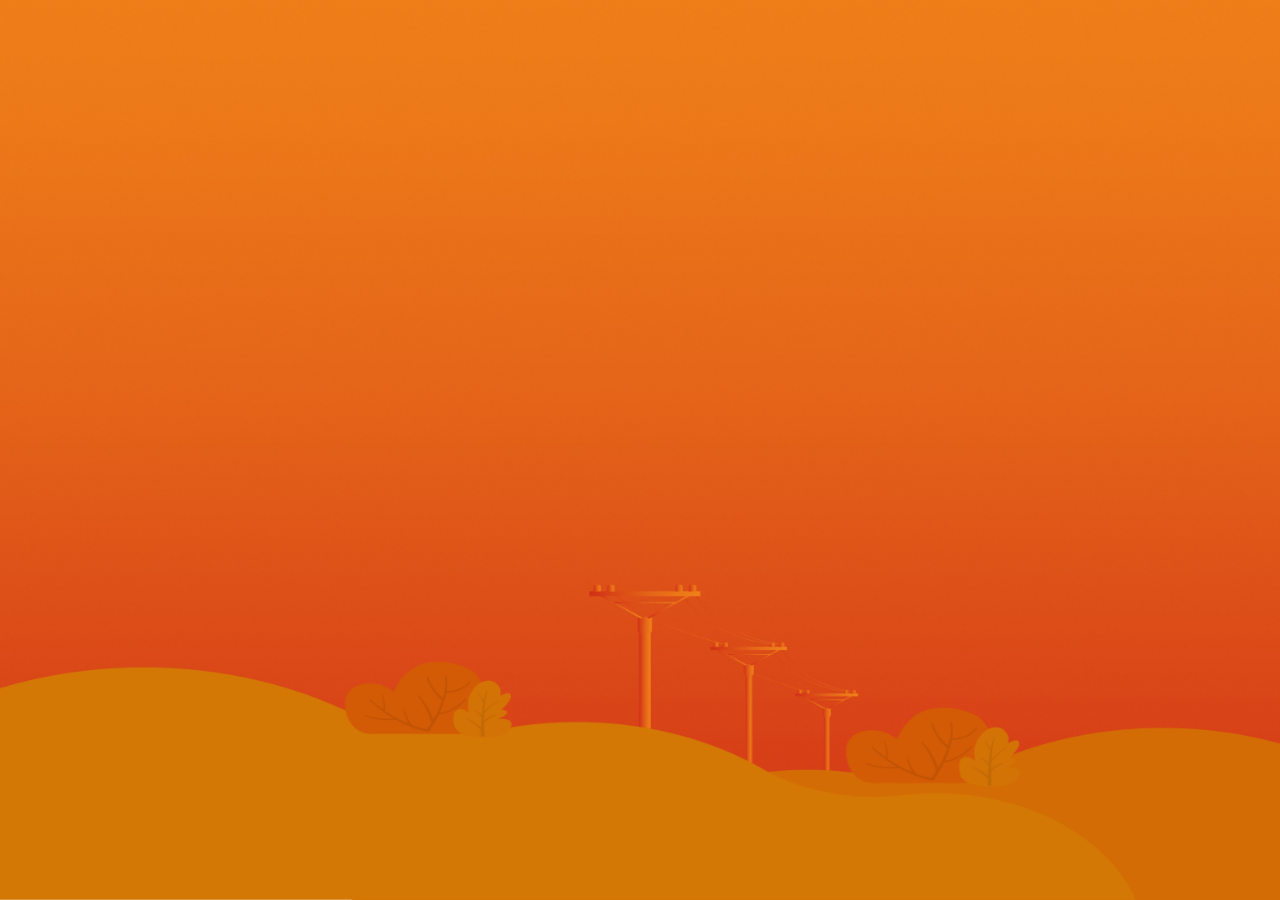
<file: index.html>
<!DOCTYPE html>
<html lang="es">
<head>
    <meta charset="UTF-8">
    <meta name="viewport" content="width=device-width, initial-scale=1.0">
    <title>Tu Primera Conexión</title>
    <style>
        * {
            margin: 0;
            padding: 0;
            box-sizing: border-box;
        }

        body, html {
            width: 100%;
            height: 100%;
            overflow: hidden;
            font-family: 'Arial', sans-serif;
        }

        .container {
            width: 100%;
            height: 100vh;
            background: linear-gradient(to bottom, #ff7b3d 0%, #ff7b3d 65%, #e8943f 65%, #e8943f 100%);
            background-image: url('assets/inicio/fondo.png');
            background-size: 100% 100%;
            background-position: center bottom;
            background-repeat: no-repeat;
            display: flex;
            flex-direction: column;
            justify-content: space-between;
            align-items: center;
            position: relative;
        }

        /* Header con logos */
        .header {
            width: 100%;
            display: flex;
            justify-content: center;
            align-items: center;
            gap: clamp(30px, 5vw, 100px);
            padding: clamp(60px, 8vh, 120px) clamp(20px, 3vw, 60px) clamp(20px, 2vh, 40px);
            animation: fadeInDown 1s ease-out;
        }

        .logo {
            height: clamp(60px, 8vh, 160px);
            width: auto;
            opacity: 0;
            animation: fadeIn 1.2s ease-out 0.3s forwards;
        }

        .logo:nth-child(2) {
            animation-delay: 0.5s;
        }

        /* Botón comenzar */
        .button-container {
            flex: 1;
            display: flex;
            justify-content: center;
            align-items: center;
            z-index: 10;
        }

        .btn-comenzar {
            cursor: pointer;
            width: clamp(250px, 25vw, 500px);
            height: auto;
            opacity: 0;
            animation: fadeInScale 1.5s ease-out 0.8s forwards, pulseGlow 2.5s ease-in-out 2s infinite;
            filter: drop-shadow(0 10px 30px rgba(0, 0, 0, 0.3));
            transition: transform 0.3s ease;
        }

        .btn-comenzar:hover {
            transform: scale(1.08);
        }

        .btn-comenzar:active {
            transform: scale(0.98);
        }

        /* Personajes */
        .characters {
            width: 100%;
            display: flex;
            justify-content: space-between;
            align-items: flex-end;
            padding: 0 clamp(20px, 5vw, 100px) clamp(30px, 4vh, 80px);
            position: relative;
        }

        .character {
            height: clamp(120px, 20vh, 400px);
            width: auto;
            opacity: 0;
        }

        .chica {
            animation: slideInLeft 1.5s ease-out 1s forwards;
        }

        .chico {
            animation: slideInRight 1.5s ease-out 1.2s forwards;
        }

        /* Animaciones */
        @keyframes fadeIn {
            from {
                opacity: 0;
            }
            to {
                opacity: 1;
            }
        }

        @keyframes fadeInDown {
            from {
                opacity: 0;
                transform: translateY(-30px);
            }
            to {
                opacity: 1;
                transform: translateY(0);
            }
        }

        @keyframes fadeInScale {
            from {
                opacity: 0;
                transform: scale(0.8);
            }
            to {
                opacity: 1;
                transform: scale(1);
            }
        }

        @keyframes pulseGlow {
            0%, 100% {
                transform: scale(1);
                filter: drop-shadow(0 10px 30px rgba(0, 0, 0, 0.3));
            }
            50% {
                transform: scale(1.05);
                filter: drop-shadow(0 15px 40px rgba(255, 255, 255, 0.6)) drop-shadow(0 0 30px rgba(255, 200, 100, 0.8));
            }
        }

        @keyframes slideInLeft {
            from {
                opacity: 0;
                transform: translateX(-100px);
            }
            to {
                opacity: 1;
                transform: translateX(0);
            }
        }

        @keyframes slideInRight {
            from {
                opacity: 0;
                transform: translateX(100px);
            }
            to {
                opacity: 1;
                transform: translateX(0);
            }
        }

        /* Responsive para pantallas pequeñas */
        @media (max-width: 768px) {
            .header {
                flex-direction: column;
                gap: 20px;
                padding: 20px;
            }

            .logo {
                height: clamp(50px, 10vw, 80px);
            }

            .btn-comenzar {
                width: clamp(250px, 70vw, 400px);
            }

            .character {
                height: clamp(100px, 25vw, 200px);
            }

            .characters {
                padding: 0 20px 20px;
            }
        }

        /* Optimización para pantallas LED gigantes (4K y superiores) */
        @media (min-width: 2560px) {
            .logo {
                height: clamp(140px, 10vh, 250px);
            }

            .btn-comenzar {
                width: clamp(450px, 22vw, 650px);
            }

            .character {
                height: clamp(350px, 22vh, 500px);
            }
        }

        /* Optimización para pantallas ultra anchas */
        @media (min-aspect-ratio: 21/9) {
            .container {
                background-size: 100% 100%;
            }
        }
    </style>
</head>
<body>
    <div class="container">
        <!-- Header con logos -->
        <div class="header">
            <img src="assets/inicio/logoinnova.svg" alt="San Juan Innova" class="logo">
            <img src="assets/inicio/logotuprimerconexion.svg" alt="Tu Primera Conexión" class="logo">
        </div>

        <!-- Botón comenzar -->
        <div class="button-container">
            <img src="assets/inicio/botoncomenzar.png" alt="Comenzar" class="btn-comenzar" onclick="comenzar()">
        </div>

        <!-- Personajes -->
        <div class="characters">
            <img src="assets/inicio/chica.svg" alt="Chica" class="character chica">
            <img src="assets/inicio/chico.svg" alt="Chico" class="character chico">
        </div>
    </div>

    <script>
        function comenzar() {
            window.location.href = 'game.html';
        }

        // Prevenir zoom en dispositivos táctiles
        document.addEventListener('gesturestart', function (e) {
            e.preventDefault();
        });

        // Optimización para pantallas táctiles
        document.querySelector('.btn-comenzar').addEventListener('touchstart', function() {
            this.style.transform = 'scale(0.98)';
        });

        document.querySelector('.btn-comenzar').addEventListener('touchend', function() {
            this.style.transform = 'scale(1)';
        });
    </script>
</body>
</html>
</file>
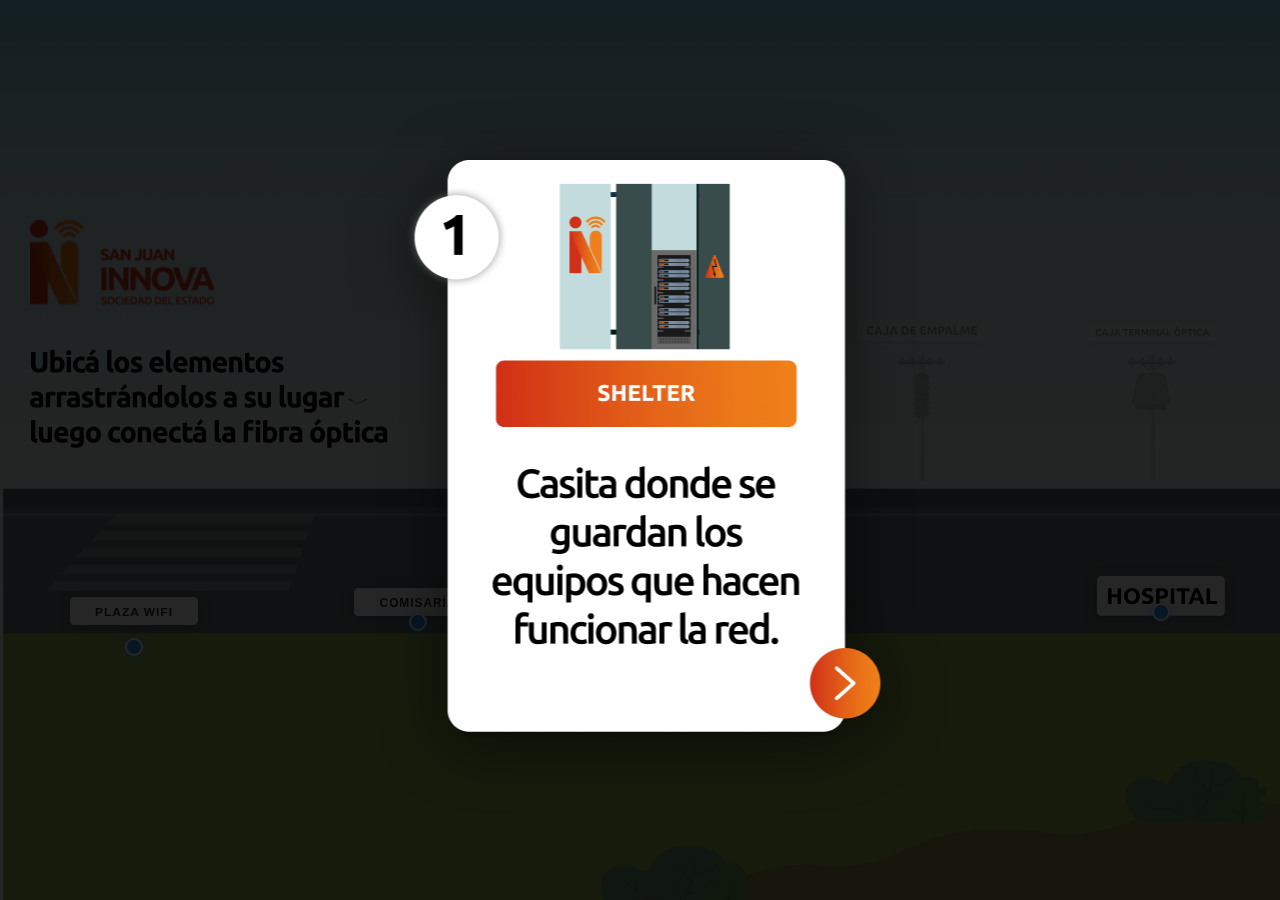
<file: game.html>
<!DOCTYPE html>
<html lang="es">
<head>
    <meta charset="UTF-8">
    <meta name="viewport" content="width=device-width, initial-scale=1.0">
    <title>Tu Primera Conexión - Juego</title>
    <link rel="stylesheet" href="game.css">
</head>
<body>
    <div class="game-container">
        <!-- Overlay oscuro para tutorial -->
        <div id="tutorial-overlay" class="tutorial-overlay"></div>
        
        <!-- Popups de tutorial -->
        <div id="popup-1" class="tutorial-popup active" onclick="nextPopup(1)">
            <img src="assets/popup1.png" alt="Tutorial 1" class="popup-image-full">
        </div>
        
        <div id="popup-2" class="tutorial-popup" onclick="nextPopup(2)">
            <img src="assets/popup2.png" alt="Tutorial 2" class="popup-image-full">
        </div>
        
        <div id="popup-3" class="tutorial-popup" onclick="nextPopup(3)">
            <img src="assets/popup3.png" alt="Tutorial 3" class="popup-image-full">
        </div>

        <!-- Pantalla de selección de objetivo -->
        <div id="selection-screen" class="selection-screen">
            <h1 class="selection-title">¿A quién querés darle internet?</h1>
            <div class="selection-grid">
                <div class="selection-card" onclick="selectTarget('hospital')">
                    <div class="selection-image-wrapper">
                        <img src="assets/hospital.svg" alt="Hospital" class="selection-image">
                    </div>
                    <div class="selection-button">HOSPITAL</div>
                </div>
                <div class="selection-card selection-card--policia" onclick="selectTarget('policia')">
                    <div class="selection-image-wrapper">
                        <img src="assets/policia.svg" alt="Policía" class="selection-image">
                    </div>
                    <div class="selection-button">POLICÍA</div>
                </div>
                <div class="selection-card" onclick="selectTarget('escuela')">
                    <div class="selection-image-wrapper">
                        <img src="assets/escuela.svg" alt="Escuela" class="selection-image">
                    </div>
                    <div class="selection-button">ESCUELA</div>
                </div>
                <div class="selection-card" onclick="selectTarget('wifi')">
                    <div class="selection-image-wrapper">
                        <img src="assets/wifi.svg" alt="Plaza WiFi" class="selection-image">
                    </div>
                    <div class="selection-button">PLAZA</div>
                </div>
            </div>
        </div>

        <!-- Pantalla de victoria -->
        <div id="victory-screen" class="victory-screen">
            <div class="confetti"></div>
            <h1 class="victory-title">¡FELICIDADES!</h1>
            <p class="victory-message" id="victory-message">Conectaste la escuela</p>
            <img id="victory-image" src="assets/escuela.svg" alt="" class="victory-building">
            <button class="restart-button" onclick="restartGame()">VOLVER A JUGAR</button>
        </div>
        <!-- SVG para cables -->
        <svg id="cables-svg" style="position: absolute; top: 0; left: 0; width: 100%; height: 100%; pointer-events: none; z-index: 45;">
            <defs>
                <filter id="cable-glow">
                    <feGaussianBlur stdDeviation="2" result="coloredBlur"/>
                    <feMerge>
                        <feMergeNode in="coloredBlur"/>
                        <feMergeNode in="SourceGraphic"/>
                    </feMerge>
                </filter>
            </defs>
        </svg>
        <!-- Header con logo e instrucciones -->
        <div class="header-game">
            <img src="assets/innovacolor.png" alt="San Juan Innova" class="logo-innova">
            <img src="assets/parrafo.svg" alt="Instrucciones" class="instructions-image">
        </div>

        <!-- Sol -->
        <div class="sun"></div>

        <!-- Nubes -->
        <div class="clouds">
            <img src="assets/nubes.png" alt="Nube" class="cloud cloud1">
            <img src="assets/nubes.png" alt="Nube" class="cloud cloud2">
            <img src="assets/nubes.png" alt="Nube" class="cloud cloud3">
            <img src="assets/nubes.png" alt="Nube" class="cloud cloud4">
            <img src="assets/nubes.png" alt="Nube" class="cloud cloud5">
            <img src="assets/nubes.png" alt="Nube" class="cloud cloud6">
        </div>

        <!-- Pájaros -->
        <div class="birds">
            <img src="assets/pajaro.svg" alt="Pájaro" class="bird bird1">
            <img src="assets/pajaro2.svg" alt="Pájaro" class="bird bird2">
            <img src="assets/pajaro3.svg" alt="Pájaro" class="bird bird3">
        </div>

        <!-- Área de juego -->
        <div class="game-area">
            <!-- Zona superior con postes -->
            <div class="upper-zone">
                <div class="pole-container shelter visible" data-type="shelter" data-connectable="true">
                    <img src="assets/text/text/sheltertext.svg" alt="Etiqueta Shelter" class="structure-label">
                    <img src="assets/shelter.svg" alt="Shelter" class="pole">
                    <div class="connection-point" data-point="shelter"></div>
                </div>
                <div class="pole-container empalme visible" data-type="empalme" data-connectable="true">
                    <img src="assets/text/text/empalmetext.svg" alt="Etiqueta Empalme" class="structure-label">
                    <img src="assets/empalme.svg" alt="Empalme" class="pole">
                    <div class="connection-point" data-point="empalme"></div>
                </div>
                <div class="pole-container optica visible" data-type="optica" data-connectable="true">
                    <img src="assets/text/text/opticatext.svg" alt="Etiqueta Óptica" class="structure-label">
                    <img src="assets/optica.svg" alt="Óptica" class="pole">
                    <div class="connection-point" data-point="optica"></div>
                </div>
            </div>

            <!-- Zona inferior con edificios -->
            <div class="buildings-zone">
                <div class="building-container" data-building="wifi" data-name="plaza">
                    <img src="assets/text/text/wifitext.svg" alt="Etiqueta WiFi" class="building-label">
                    <img src="assets/wifi.svg" alt="WiFi Público" class="building wifi">
                    <div class="connection-point" data-point="wifi"></div>
                </div>
                <div class="building-container" data-building="policia" data-name="policía">
                    <img src="assets/text/text/policiatext.svg" alt="Etiqueta Policía" class="building-label">
                    <img src="assets/policia.svg" alt="Policía" class="building policia">
                    <div class="connection-point" data-point="policia"></div>
                </div>
                <div class="building-container" data-building="escuela" data-name="escuela">
                    <img src="assets/text/text/escueatext.svg" alt="Etiqueta Escuela" class="building-label">
                    <img src="assets/escuela.svg" alt="Escuela" class="building escuela">
                    <div class="connection-point" data-point="escuela"></div>
                </div>
                <div class="building-container" data-building="hospital" data-name="hospital">
                    <img src="assets/text/text/hospitaltext.svg" alt="Etiqueta Hospital" class="building-label">
                    <img src="assets/hospital.svg" alt="Hospital" class="building hospital">
                    <div class="connection-point" data-point="hospital"></div>
                </div>
            </div>
        </div>

        <!-- Personajes -->
        <div class="characters-game">
            <img src="assets/inicio/chico.svg" alt="Chico" class="character-game char-left char-3">
            <img src="assets/inicio/chica.svg" alt="Chica" class="character-game char-right char-1">
            <img src="assets/chicaynena.svg" alt="Chica con nena" class="character-game char-special">
        </div>

        <!-- Panel de arrastre -->
        <div class="drag-panel">
            <div class="drag-item" draggable="true" data-type="shelter">
                <img src="assets/shelter.svg" alt="Shelter" style="max-width: 100%; max-height: 70%;">
            </div>
            <div class="drag-item" draggable="true" data-type="empalme">
                <img src="assets/empalme.svg" alt="Empalme" style="max-width: 100%; max-height: 70%;">
            </div>
            <div class="drag-item" draggable="true" data-type="optica">
                <img src="assets/optica.svg" alt="Óptica" style="max-width: 100%; max-height: 70%;">
            </div>
        </div>
    </div>

    <script>
        // Funcionalidad de drag and drop
        const dragItems = document.querySelectorAll('.drag-item');
        const poleContainers = document.querySelectorAll('.pole-container');
        let draggedType = null;
        let dragImage = null;
        let touchClone = null;
        let isDragging = false;

        // Drag para mouse/desktop
        dragItems.forEach(item => {
            item.addEventListener('dragstart', (e) => {
                draggedType = item.getAttribute('data-type');
                e.dataTransfer.effectAllowed = 'move';
                e.dataTransfer.setData('text/plain', draggedType);
                
                // Crear imagen personalizada para el cursor
                const img = item.querySelector('img');
                dragImage = img.cloneNode(true);
                dragImage.style.width = '80px';
                dragImage.style.height = '80px';
                dragImage.style.position = 'absolute';
                dragImage.style.top = '-1000px';
                document.body.appendChild(dragImage);
                e.dataTransfer.setDragImage(dragImage, 40, 40);
                
                item.style.opacity = '0.5';
            });

            item.addEventListener('dragend', (e) => {
                item.style.opacity = '1';
                draggedType = null;
                if (dragImage) {
                    document.body.removeChild(dragImage);
                    dragImage = null;
                }
            });

            // Touch events para móvil/táctil
            item.addEventListener('touchstart', (e) => {
                e.preventDefault();
                isDragging = true;
                draggedType = item.getAttribute('data-type');
                
                const touch = e.touches[0];
                const img = item.querySelector('img');
                
                // Crear clon visual que sigue el dedo
                touchClone = img.cloneNode(true);
                touchClone.style.position = 'fixed';
                touchClone.style.width = '100px';
                touchClone.style.height = '100px';
                touchClone.style.pointerEvents = 'none';
                touchClone.style.zIndex = '1000';
                touchClone.style.opacity = '0.8';
                touchClone.style.left = (touch.clientX - 50) + 'px';
                touchClone.style.top = (touch.clientY - 50) + 'px';
                document.body.appendChild(touchClone);
                
                item.style.opacity = '0.5';
            });

            item.addEventListener('touchmove', (e) => {
                if (!isDragging || !touchClone) return;
                e.preventDefault();
                
                const touch = e.touches[0];
                touchClone.style.left = (touch.clientX - 50) + 'px';
                touchClone.style.top = (touch.clientY - 50) + 'px';
            });

            item.addEventListener('touchend', (e) => {
                if (!isDragging) return;
                e.preventDefault();
                
                const touch = e.changedTouches[0];
                const dropTarget = document.elementFromPoint(touch.clientX, touch.clientY);
                
                // Buscar el pole-container más cercano
                let container = dropTarget;
                while (container && !container.classList.contains('pole-container')) {
                    container = container.parentElement;
                }
                
                // Verificar si se soltó en el lugar correcto
                if (container) {
                    const targetType = container.getAttribute('data-type');
                    if (draggedType === targetType) {
                        container.classList.remove('visible');
                        container.classList.add('completed');
                        // Animación de éxito
                        container.classList.add('success-feedback');
                        setTimeout(() => container.classList.remove('success-feedback'), 600);
                        // Actualizar estado del juego
                        gameState.structuresPlaced[targetType] = true;
                        updateNextInFlow();
                        checkVictory();
                    } else {
                        // Animación de error
                        container.classList.add('error-feedback');
                        setTimeout(() => container.classList.remove('error-feedback'), 400);
                    }
                }
                
                // Limpiar
                item.style.opacity = '1';
                if (touchClone) {
                    document.body.removeChild(touchClone);
                    touchClone = null;
                }
                isDragging = false;
                draggedType = null;
            });
        });

        // Configurar zonas de drop para mouse
        poleContainers.forEach(container => {
            container.addEventListener('dragover', (e) => {
                e.preventDefault();
                e.dataTransfer.dropEffect = 'move';
            });

            container.addEventListener('drop', (e) => {
                e.preventDefault();
                const droppedType = e.dataTransfer.getData('text/plain');
                const targetType = container.getAttribute('data-type');
                
                // Verificar si el tipo coincide
                if (droppedType === targetType) {
                    container.classList.remove('visible');
                    container.classList.add('completed');
                    // Animación de éxito
                    container.classList.add('success-feedback');
                    setTimeout(() => container.classList.remove('success-feedback'), 600);
                    // Actualizar estado del juego
                    gameState.structuresPlaced[targetType] = true;
                    updateNextInFlow();
                    checkVictory();
                } else {
                    // Animación de error
                    container.classList.add('error-feedback');
                    setTimeout(() => container.classList.remove('error-feedback'), 400);
                }
            });
        });

        // Prevenir zoom en táctil
        document.addEventListener('gesturestart', (e) => {
            e.preventDefault();
        });
        
        // Prevenir scroll mientras se arrastra
        document.addEventListener('touchmove', (e) => {
            if (isDragging) {
                e.preventDefault();
            }
        }, { passive: false });

        // ========== SISTEMA DE CONEXIÓN DE CABLES ==========
        const cablesSvg = document.getElementById('cables-svg');
        const connectionPoints = document.querySelectorAll('.connection-point');
        let selectedPoint = null;
        let cables = [];
        
        // Orden correcto de conexión
        const connectionOrder = ['shelter', 'empalme', 'optica'];
        const buildings = ['wifi', 'policia', 'escuela', 'hospital'];
        const VICTORY_DELAY_MS = 3000;
        
        // Función para obtener posición de un punto
        function getPointPosition(point) {
            const rect = point.getBoundingClientRect();
            return {
                x: rect.left + rect.width / 2,
                y: rect.top + rect.height / 2
            };
        }
        
        // Función para dibujar cable con curva orgánica
        function drawCable(from, to, color = '#1976D2') {
            const fromPos = getPointPosition(from);
            const toPos = getPointPosition(to);
            
            // Calcular puntos de control para curva Bézier orgánica
            const dx = toPos.x - fromPos.x;
            const dy = toPos.y - fromPos.y;
            const dist = Math.sqrt(dx * dx + dy * dy);
            
            // Crear curva más natural
            const curve = dist * 0.4;
            const cx1 = fromPos.x + dx * 0.3;
            const cy1 = fromPos.y + curve;
            const cx2 = toPos.x - dx * 0.3;
            const cy2 = toPos.y - curve * 0.5;
            
            const path = document.createElementNS('http://www.w3.org/2000/svg', 'path');
            const d = `M ${fromPos.x} ${fromPos.y} C ${cx1} ${cy1}, ${cx2} ${cy2}, ${toPos.x} ${toPos.y}`;
            
            path.setAttribute('d', d);
            path.setAttribute('stroke', color);
            path.setAttribute('stroke-width', '2.5');
            path.setAttribute('fill', 'none');
            path.setAttribute('stroke-linecap', 'round');
            path.setAttribute('filter', 'url(#cable-glow)');
            path.setAttribute('class', 'cable-path');
            path.style.opacity = '0';
            path.style.transition = 'opacity 0.5s ease';
            
            cablesSvg.appendChild(path);
            
            // Animar aparición
            setTimeout(() => path.style.opacity = '1', 10);
            
            return {
                element: path,
                from: from.getAttribute('data-point'),
                to: to.getAttribute('data-point')
            };
        }
        
        // Verificar si se puede conectar
        function canConnect(fromPoint, toPoint) {
            const fromType = fromPoint.getAttribute('data-point');
            const toType = toPoint.getAttribute('data-point');
            
            // Verificar conexiones entre estructuras
            const fromIndex = connectionOrder.indexOf(fromType);
            const toIndex = connectionOrder.indexOf(toType);
            
            if (fromIndex !== -1 && toIndex !== -1) {
                // Debe ser secuencial: shelter→empalme→optica
                return toIndex === fromIndex + 1;
            }
            
            // Desde óptica a edificios
            if (fromType === 'optica' && buildings.includes(toType)) {
                return true;
            }
            
            return false;
        }
        
        // Manejar click/touch en puntos de conexión
        connectionPoints.forEach(point => {
            const handleSelect = (e) => {
                e.preventDefault();
                e.stopPropagation();
                
                // Si no hay punto seleccionado
                if (!selectedPoint) {
                    selectedPoint = point;
                    point.classList.add('active');
                    return;
                }
                
                // Si es el mismo punto, deseleccionar
                if (selectedPoint === point) {
                    selectedPoint.classList.remove('active');
                    selectedPoint = null;
                    return;
                }
                
                // Marcar el segundo punto como activo también
                point.classList.add('active');
                
                // Intentar conectar
                const firstPointType = selectedPoint.getAttribute('data-point');
                const secondPointType = point.getAttribute('data-point');
                const connectionIsFinal = 
                    (firstPointType === 'optica' && secondPointType === selectedTarget) ||
                    (secondPointType === 'optica' && firstPointType === selectedTarget);

                if (canConnect(selectedPoint, point)) {
                    // Animación de éxito en ambos puntos
                    selectedPoint.classList.add('connection-success');
                    point.classList.add('connection-success');
                    
                    setTimeout(() => {
                        const cable = drawCable(selectedPoint, point);
                        cables.push(cable);
                        
                        // Guardar conexión en el estado del juego
                        gameState.connections.push({
                            from: cable.from,
                            to: cable.to
                        });
                        
                        selectedPoint.classList.remove('active', 'connection-success');
                        selectedPoint.classList.add('connected');
                        point.classList.remove('active', 'connection-success');
                        point.classList.add('connected');
                        selectedPoint = null;
                        
                        // Si es la conexión final, disparar animación de éxito
                        if (connectionIsFinal) {
                            triggerFinalSuccessAnimation();
                        }
                        
                        // Actualizar siguiente en flujo
                        updateNextInFlow();
                        
                        // Verificar victoria después de cada conexión
                        checkVictory();
                    }, 500);
                } else {
                    // Conexión inválida - quitar active del punto incorrecto
                    point.classList.remove('active');
                    // Mantener el primer punto seleccionado
                    selectedPoint.classList.remove('active');
                    selectedPoint = point;
                    point.classList.add('active');
                }
            };
            
            point.addEventListener('click', handleSelect);
            point.addEventListener('touchend', handleSelect);
        });
        
        // Actualizar posiciones de cables y líneas guía al redimensionar
        let resizeTimeout;
        window.addEventListener('resize', () => {
            clearTimeout(resizeTimeout);
            resizeTimeout = setTimeout(() => {
                // Actualizar cables
                cables.forEach(cable => {
                    const fromPoint = document.querySelector(`[data-point="${cable.from}"]`);
                    const toPoint = document.querySelector(`[data-point="${cable.to}"]`);
                    if (fromPoint && toPoint) {
                        const fromPos = getPointPosition(fromPoint);
                        const toPos = getPointPosition(toPoint);
                        
                        const dx = toPos.x - fromPos.x;
                        const dy = toPos.y - fromPos.y;
                        const dist = Math.sqrt(dx * dx + dy * dy);
                        const curve = dist * 0.4;
                        const cx1 = fromPos.x + dx * 0.3;
                        const cy1 = fromPos.y + curve;
                        const cx2 = toPos.x - dx * 0.3;
                        const cy2 = toPos.y - curve * 0.5;
                        
                        const d = `M ${fromPos.x} ${fromPos.y} C ${cx1} ${cy1}, ${cx2} ${cy2}, ${toPos.x} ${toPos.y}`;
                        cable.element.setAttribute('d', d);
                    }
                });

                // Actualizar líneas guía
                const guideLine = document.querySelector('.connection-guide-line');
                if (guideLine) {
                    updateConnectionGuidance();
                }
            }, 100);
        });

        // ========== SISTEMA DE TUTORIAL ==========
        let currentPopup = 1;
        
        function nextPopup(current) {
            const currentElement = document.getElementById(`popup-${current}`);
            currentElement.classList.remove('active');
            
            if (current < 3) {
                // Mostrar siguiente popup
                currentPopup = current + 1;
                const nextElement = document.getElementById(`popup-${currentPopup}`);
                nextElement.classList.add('active');
            } else {
                // Cerrar tutorial y mostrar pantalla de selecci\u00f3n
                const overlay = document.getElementById('tutorial-overlay');
                overlay.classList.add('hidden');
                setTimeout(() => {
                    overlay.style.display = 'none';
                    document.getElementById('selection-screen').classList.add('active');
                }, 500);
            }
        }

        // ========== SISTEMA DE SELECCI\u00d3N Y VICTORIA ==========
        let selectedTarget = null;
        let gameState = {
            structuresPlaced: {
                shelter: false,
                empalme: false,
                optica: false
            },
            connections: []
        };

        const targetMessages = {
            hospital: { name: 'hospital', message: 'Conectaste el hospital' },
            policia: { name: 'polic\u00eda', message: 'Conectaste la polic\u00eda' },
            escuela: { name: 'escuela', message: 'Conectaste la escuela' },
            wifi: { name: 'plaza', message: 'Conectaste la plaza' }
        };

        function selectTarget(target) {
            selectedTarget = target;
            
            // Animar la tarjeta seleccionada
            const cards = document.querySelectorAll('.selection-card');
            const clickedCard = event.target.closest('.selection-card');
            
            if (clickedCard) {
                clickedCard.classList.add('selected');
            }
            
            // Animar salida de la pantalla de selección
            const selectionScreen = document.getElementById('selection-screen');
            selectionScreen.classList.add('closing');
            
            setTimeout(() => {
                selectionScreen.classList.remove('active', 'closing');
                selectionScreen.style.display = 'none';
                
                // Resaltar el edificio seleccionado
                const targetContainer = document.querySelector(`[data-building="${target}"]`);
                if (targetContainer) {
                    targetContainer.classList.add('target-selected');
                }
                
                // Iniciar el flujo visual guiado
                updateNextInFlow();
            }, 600);
        }

        function updateNextInFlow() {
            // Limpiar resaltados anteriores
            document.querySelectorAll('.pole-container').forEach(p => {
                p.classList.remove('next-in-flow', 'waiting-for-drop');
            });
            document.querySelectorAll('.drag-item').forEach(d => {
                d.classList.remove('next-to-place');
            });
            document.querySelectorAll('.connection-point').forEach(cp => {
                cp.classList.remove('next-connection');
            });
            
            // Determinar qué estructura debe resaltarse
            if (!gameState.structuresPlaced.shelter) {
                // Resaltar shelter container y drag item
                const shelterContainer = document.querySelector('[data-type="shelter"]');
                const shelterDragItem = document.querySelector('.drag-item[data-type="shelter"]');
                if (shelterContainer) {
                    shelterContainer.classList.add('next-in-flow', 'waiting-for-drop');
                }
                if (shelterDragItem) {
                    shelterDragItem.classList.add('next-to-place');
                }
            } else if (!gameState.structuresPlaced.empalme) {
                // Resaltar empalme
                const empalmeContainer = document.querySelector('[data-type="empalme"]');
                const empalmeDragItem = document.querySelector('.drag-item[data-type="empalme"]');
                if (empalmeContainer) {
                    empalmeContainer.classList.add('next-in-flow', 'waiting-for-drop');
                }
                if (empalmeDragItem) {
                    empalmeDragItem.classList.add('next-to-place');
                }
            } else if (!gameState.structuresPlaced.optica) {
                // Resaltar óptica
                const opticaContainer = document.querySelector('[data-type="optica"]');
                const opticaDragItem = document.querySelector('.drag-item[data-type="optica"]');
                if (opticaContainer) {
                    opticaContainer.classList.add('next-in-flow', 'waiting-for-drop');
                }
                if (opticaDragItem) {
                    opticaDragItem.classList.add('next-to-place');
                }
            } else {
                // Todas las estructuras están colocadas, resaltar conexiones
                updateConnectionGuidance();
            }
        }

        function updateConnectionGuidance() {
            // Limpiar resaltados de conexión
            document.querySelectorAll('.connection-point').forEach(cp => {
                cp.classList.remove('next-connection');
            });

            // Limpiar líneas guía anteriores
            document.querySelectorAll('.connection-guide-line').forEach(line => {
                line.remove();
            });

            const hasConnection = (from, to) => {
                return gameState.connections.some(c => 
                    (c.from === from && c.to === to) || (c.from === to && c.to === from)
                );
            };

            // Verificar qué conexión falta y dibujar línea guía
            let fromPoint = null;
            let toPoint = null;

            if (!hasConnection('shelter', 'empalme')) {
                // Resaltar puntos shelter y empalme
                fromPoint = document.querySelector('[data-point="shelter"]');
                toPoint = document.querySelector('[data-point="empalme"]');
            } else if (!hasConnection('empalme', 'optica')) {
                // Resaltar puntos empalme y óptica
                fromPoint = document.querySelector('[data-point="empalme"]');
                toPoint = document.querySelector('[data-point="optica"]');
            } else if (!hasConnection('optica', selectedTarget)) {
                // Resaltar puntos óptica y edificio objetivo
                fromPoint = document.querySelector('[data-point="optica"]');
                toPoint = document.querySelector(`[data-point="${selectedTarget}"]`);
            }

            if (fromPoint && toPoint) {
                fromPoint.classList.add('next-connection');
                toPoint.classList.add('next-connection');
                
                // Dibujar línea guía animada
                drawGuideLine(fromPoint, toPoint);
            }
        }

        function drawGuideLine(from, to) {
            const fromPos = getPointPosition(from);
            const toPos = getPointPosition(to);
            
            const line = document.createElementNS('http://www.w3.org/2000/svg', 'line');
            line.setAttribute('x1', fromPos.x);
            line.setAttribute('y1', fromPos.y);
            line.setAttribute('x2', toPos.x);
            line.setAttribute('y2', toPos.y);
            line.setAttribute('class', 'connection-guide-line');
            
            cablesSvg.appendChild(line);
        }

        function checkVictory() {
            // Verificar que las 3 estructuras estén colocadas
            const allStructuresPlaced = gameState.structuresPlaced.shelter && 
                                       gameState.structuresPlaced.empalme && 
                                       gameState.structuresPlaced.optica;
            
            if (!allStructuresPlaced) return false;

            // Verificar conexiones necesarias
            const hasConnection = (from, to) => {
                return gameState.connections.some(c => 
                    (c.from === from && c.to === to) || (c.from === to && c.to === from)
                );
            };

            const shelterToEmpalme = hasConnection('shelter', 'empalme');
            const empalmeToOptica = hasConnection('empalme', 'optica');
            const opticaToTarget = hasConnection('optica', selectedTarget);

            if (shelterToEmpalme && empalmeToOptica && opticaToTarget) {
                showVictory();
                return true;
            }

            return false;
        }

        function showVictory() {
            setTimeout(() => {
                const victoryScreen = document.getElementById('victory-screen');
                const victoryMessage = document.getElementById('victory-message');
                const victoryImage = document.getElementById('victory-image');
                
                const targetInfo = targetMessages[selectedTarget];
                victoryMessage.textContent = targetInfo.message;
                victoryImage.src = `assets/${selectedTarget}.svg`;
                victoryImage.className = 'victory-building';
                victoryImage.classList.add(`victory-building--${selectedTarget}`);
                
                // Crear confetti dinámico
                createConfetti();
                
                victoryScreen.classList.add('active');
                
                // Reiniciar automáticamente después de 15 segundos
                setTimeout(() => {
                    restartGame();
                }, 15000);
            }, VICTORY_DELAY_MS);
        }

        function restartGame() {
            // Volver a la pantalla inicial
            window.location.href = 'index.html';
        }

        function triggerFinalSuccessAnimation() {
            // Animar el edificio objetivo con efecto de éxito
            const targetBuilding = document.querySelector(`[data-building="${selectedTarget}"]`);
            if (targetBuilding) {
                targetBuilding.classList.add('final-success-glow');
            }
            
            // Animar todos los cables con efecto de energía
            const allCablePaths = cablesSvg.querySelectorAll('.cable-path');
            allCablePaths.forEach(cable => {
                cable.classList.add('final-energy-flow');
            });
            
            // Efecto de pulso en todos los puntos de conexión conectados
            const connectedPoints = document.querySelectorAll('.connection-point.connected');
            connectedPoints.forEach(point => {
                point.classList.add('final-pulse');
            });
        }

        function createConfetti() {
            const confettiContainer = document.querySelector('.confetti');
            const colors = ['#FF6B35', '#FF8C42', '#FFA500', '#FFD700', '#FF4500'];
            
            for (let i = 0; i < 50; i++) {
                const confetti = document.createElement('div');
                confetti.style.position = 'absolute';
                confetti.style.width = Math.random() * 10 + 5 + 'px';
                confetti.style.height = Math.random() * 20 + 10 + 'px';
                confetti.style.background = colors[Math.floor(Math.random() * colors.length)];
                confetti.style.left = Math.random() * 100 + '%';
                confetti.style.top = '-20px';
                confetti.style.animation = `confetti-fall ${Math.random() * 3 + 2}s linear infinite`;
                confetti.style.animationDelay = Math.random() * 2 + 's';
                confetti.style.opacity = Math.random() * 0.7 + 0.3;
                confettiContainer.appendChild(confetti);
            }
        }
    </script>
<!-- Code injected by live-server -->
<script>
	// <![CDATA[  <-- For SVG support
	if ('WebSocket' in window) {
		(function () {
			function refreshCSS() {
				var sheets = [].slice.call(document.getElementsByTagName("link"));
				var head = document.getElementsByTagName("head")[0];
				for (var i = 0; i < sheets.length; ++i) {
					var elem = sheets[i];
					var parent = elem.parentElement || head;
					parent.removeChild(elem);
					var rel = elem.rel;
					if (elem.href && typeof rel != "string" || rel.length == 0 || rel.toLowerCase() == "stylesheet") {
						var url = elem.href.replace(/(&|\?)_cacheOverride=\d+/, '');
						elem.href = url + (url.indexOf('?') >= 0 ? '&' : '?') + '_cacheOverride=' + (new Date().valueOf());
					}
					parent.appendChild(elem);
				}
			}
			var protocol = window.location.protocol === 'http:' ? 'ws://' : 'wss://';
			var address = protocol + window.location.host + window.location.pathname + '/ws';
			var socket = new WebSocket(address);
			socket.onmessage = function (msg) {
				if (msg.data == 'reload') window.location.reload();
				else if (msg.data == 'refreshcss') refreshCSS();
			};
			if (sessionStorage && !sessionStorage.getItem('IsThisFirstTime_Log_From_LiveServer')) {
				console.log('Live reload enabled.');
				sessionStorage.setItem('IsThisFirstTime_Log_From_LiveServer', true);
			}
		})();
	}
	else {
		console.error('Upgrade your browser. This Browser is NOT supported WebSocket for Live-Reloading.');
	}
	// ]]>
</script>
</body>
</html>
</file>
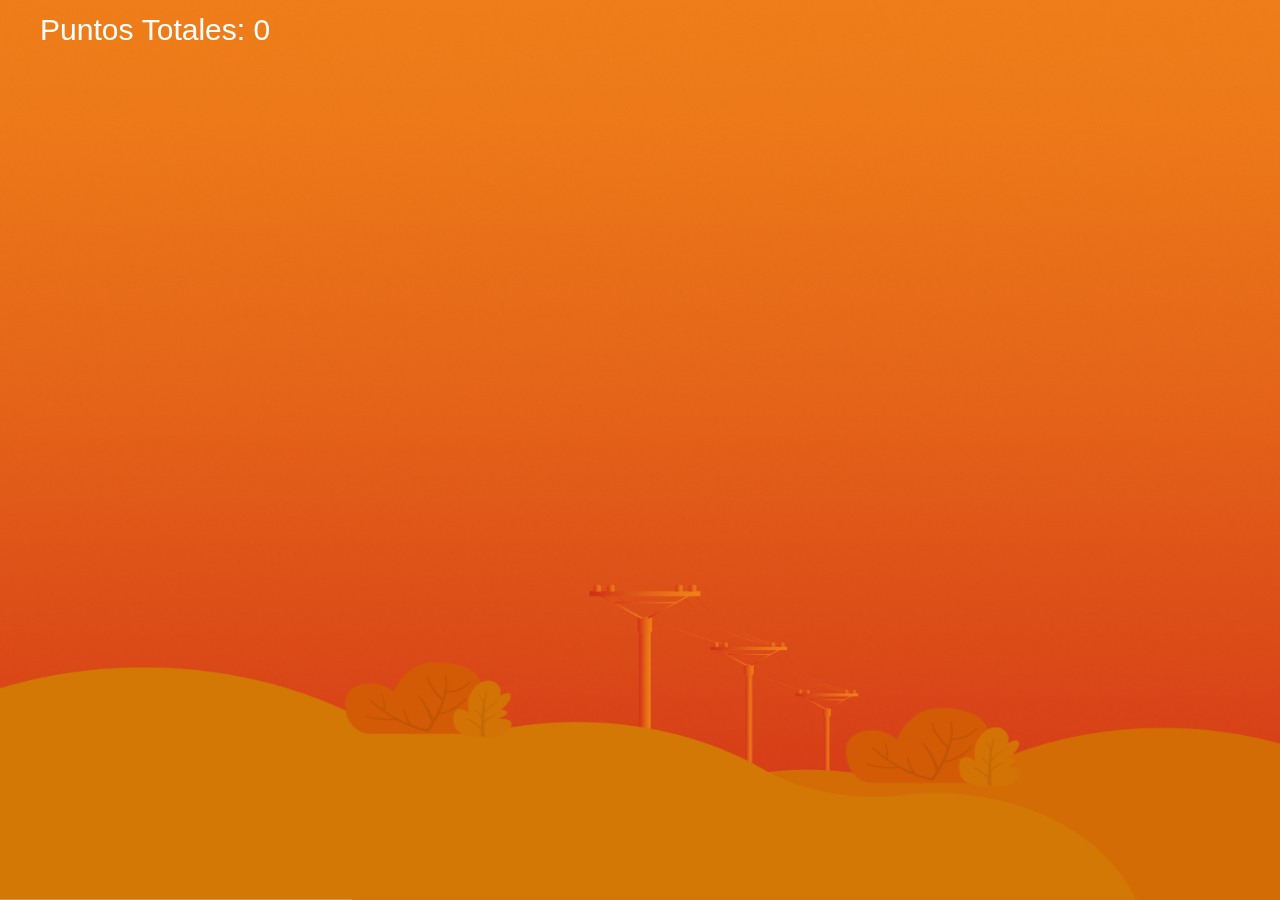
<file: lidartest.html>
<!DOCTYPE html>
<html lang="es">
<head>
    <meta charset="UTF-8">
    <meta name="viewport" content="width=device-width, initial-scale=1.0">
    <title>Lidar Test - Tu Primera Conexión</title>
    <style>
        * {
            margin: 0;
            padding: 0;
            box-sizing: border-box;
        }

        body, html {
            width: 100%;
            height: 100%;
            overflow: hidden;
            font-family: 'Arial', sans-serif;
        }

        /* Canvas Overlay Styles */
        canvas {
            display: block;
            position: absolute;
            top: 0;
            left: 0;
            z-index: 9999; /* Ensure it's on top of everything */
            pointer-events: none; /* Allow clicks to pass through to the UI */
        }

        .container {
            width: 100%;
            height: 100vh;
            background: linear-gradient(to bottom, #ff7b3d 0%, #ff7b3d 65%, #e8943f 65%, #e8943f 100%);
            background-image: url('assets/inicio/fondo.png');
            background-size: 100% 100%;
            background-position: center bottom;
            background-repeat: no-repeat;
            display: flex;
            flex-direction: column;
            justify-content: space-between;
            align-items: center;
            position: relative;
        }

        /* Header con logos */
        .header {
            width: 100%;
            display: flex;
            justify-content: center;
            align-items: center;
            gap: clamp(30px, 5vw, 100px);
            padding: clamp(60px, 8vh, 120px) clamp(20px, 3vw, 60px) clamp(20px, 2vh, 40px);
            animation: fadeInDown 1s ease-out;
        }

        .logo {
            height: clamp(60px, 8vh, 160px);
            width: auto;
            opacity: 0;
            animation: fadeIn 1.2s ease-out 0.3s forwards;
        }

        .logo:nth-child(2) {
            animation-delay: 0.5s;
        }

        /* Botón comenzar */
        .button-container {
            flex: 1;
            display: flex;
            justify-content: center;
            align-items: center;
            z-index: 10;
        }

        .btn-comenzar {
            cursor: pointer;
            width: clamp(250px, 25vw, 500px);
            height: auto;
            opacity: 0;
            animation: fadeInScale 1.5s ease-out 0.8s forwards, pulseGlow 2.5s ease-in-out 2s infinite;
            filter: drop-shadow(0 10px 30px rgba(0, 0, 0, 0.3));
            transition: transform 0.3s ease;
        }

        .btn-comenzar:hover {
            transform: scale(1.08);
        }

        .btn-comenzar:active {
            transform: scale(0.98);
        }

        /* Personajes */
        .characters {
            width: 100%;
            display: flex;
            justify-content: space-between;
            align-items: flex-end;
            padding: 0 clamp(20px, 5vw, 100px) clamp(30px, 4vh, 80px);
            position: relative;
        }

        .character {
            height: clamp(120px, 20vh, 400px);
            width: auto;
            opacity: 0;
        }

        .chica {
            animation: slideInLeft 1.5s ease-out 1s forwards;
        }

        .chico {
            animation: slideInRight 1.5s ease-out 1.2s forwards;
        }

        /* Animaciones */
        @keyframes fadeIn {
            from {
                opacity: 0;
            }
            to {
                opacity: 1;
            }
        }

        @keyframes fadeInDown {
            from {
                opacity: 0;
                transform: translateY(-30px);
            }
            to {
                opacity: 1;
                transform: translateY(0);
            }
        }

        @keyframes fadeInScale {
            from {
                opacity: 0;
                transform: scale(0.8);
            }
            to {
                opacity: 1;
                transform: scale(1);
            }
        }

        @keyframes pulseGlow {
            0%, 100% {
                transform: scale(1);
                filter: drop-shadow(0 10px 30px rgba(0, 0, 0, 0.3));
            }
            50% {
                transform: scale(1.05);
                filter: drop-shadow(0 15px 40px rgba(255, 255, 255, 0.6)) drop-shadow(0 0 30px rgba(255, 200, 100, 0.8));
            }
        }

        @keyframes slideInLeft {
            from {
                opacity: 0;
                transform: translateX(-100px);
            }
            to {
                opacity: 1;
                transform: translateX(0);
            }
        }

        @keyframes slideInRight {
            from {
                opacity: 0;
                transform: translateX(100px);
            }
            to {
                opacity: 1;
                transform: translateX(0);
            }
        }

        /* Responsive para pantallas pequeñas */
        @media (max-width: 768px) {
            .header {
                flex-direction: column;
                gap: 20px;
                padding: 20px;
            }

            .logo {
                height: clamp(50px, 10vw, 80px);
            }

            .btn-comenzar {
                width: clamp(250px, 70vw, 400px);
            }

            .character {
                height: clamp(100px, 25vw, 200px);
            }

            .characters {
                padding: 0 20px 20px;
            }
        }

        /* Optimización para pantallas LED gigantes (4K y superiores) */
        @media (min-width: 2560px) {
            .logo {
                height: clamp(140px, 10vh, 250px);
            }

            .btn-comenzar {
                width: clamp(450px, 22vw, 650px);
            }

            .character {
                height: clamp(350px, 22vh, 500px);
            }
        }

        /* Optimización para pantallas ultra anchas */
        @media (min-aspect-ratio: 21/9) {
            .container {
                background-size: 100% 100%;
            }
        }
    </style>
</head>
<body>
    <div class="container">
        <!-- Header con logos -->
        <div class="header">
            <img src="assets/inicio/logoinnova.svg" alt="San Juan Innova" class="logo">
            <img src="assets/inicio/logotuprimerconexion.svg" alt="Tu Primera Conexión" class="logo">
        </div>

        <!-- Botón comenzar -->
        <div class="button-container">
            <img src="assets/inicio/botoncomenzar.png" alt="Comenzar" class="btn-comenzar" onclick="comenzar()">
        </div>

        <!-- Personajes -->
        <div class="characters">
            <img src="assets/inicio/chica.svg" alt="Chica" class="character chica">
            <img src="assets/inicio/chico.svg" alt="Chico" class="character chico">
        </div>
    </div>

    <script>
        function comenzar() {
            window.location.href = 'game.html';
        }

        // Prevenir zoom en dispositivos táctiles
        document.addEventListener('gesturestart', function (e) {
            e.preventDefault();
        });

        // Optimización para pantallas táctiles
        const btn = document.querySelector('.btn-comenzar');
        if(btn) {
            btn.addEventListener('touchstart', function() {
                this.style.transform = 'scale(0.98)';
            });

            btn.addEventListener('touchend', function() {
                this.style.transform = 'scale(1)';
            });
        }
    </script>

    <script src="js/p5.min2.js"></script>
    <script src="js/pointserver.js"></script>
    <script src="js/sketch.js"></script>
</body>
</html>
</file>
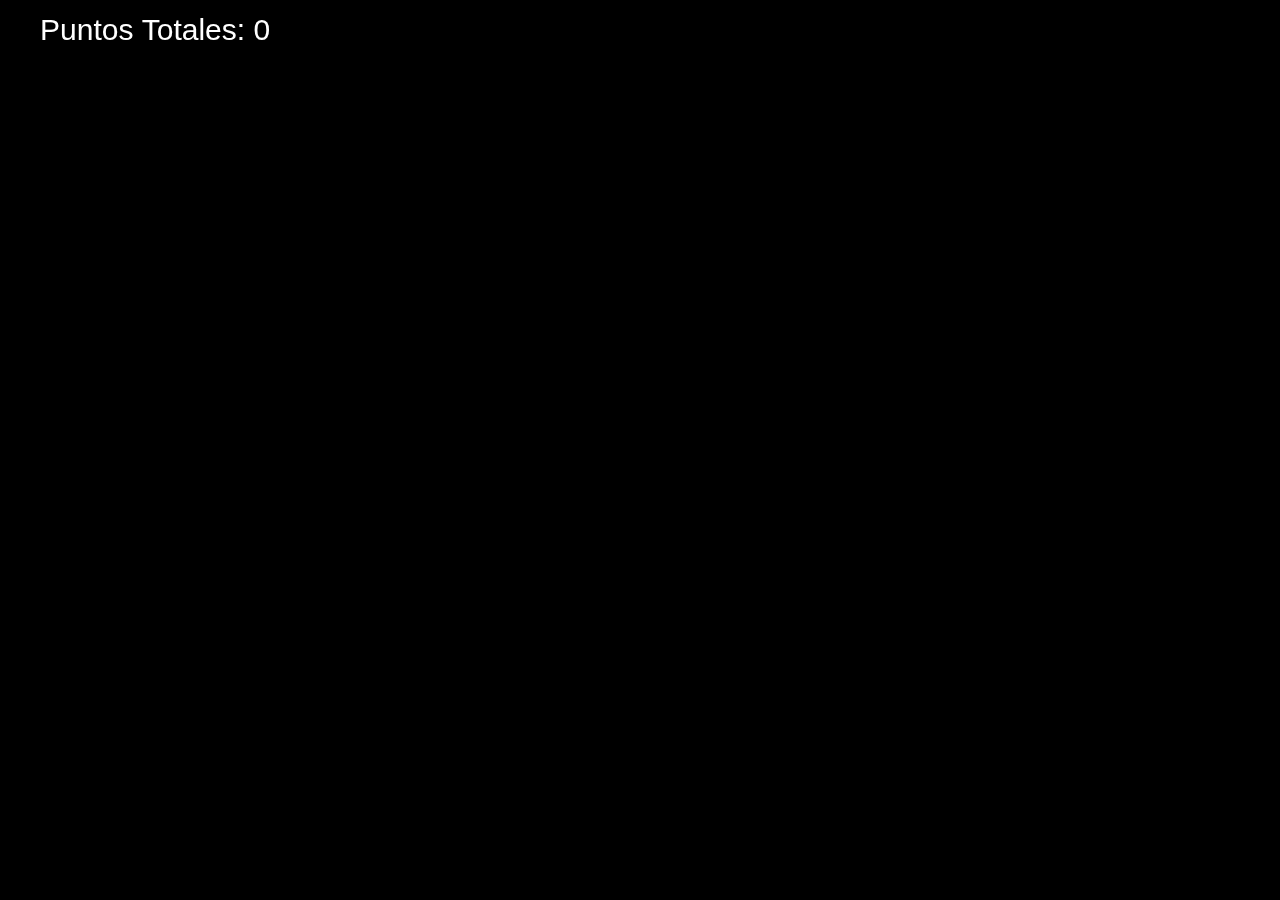
<file: js/lidartest.html>
<!DOCTYPE html>
<html lang="en">
<head>
    <meta charset="UTF-8">
    <meta name="viewport" content="width=device-width, initial-scale=1.0, user-scalable=no">
    <title>RGB Madness</title>
    <style>
        body {
            margin: 0;
            padding: 0;
            overflow: hidden;
            background-color: #000;
        }
        canvas {
            display: block;
        }
    </style>
    <script src="p5.min2.js"></script>
    <script src="pointserver.js"></script>
    <script src="sketch.js"></script>
</head>
<body>
</body>
</html>
</file>
<file: game.css>
* {
    margin: 0;
    padding: 0;
    box-sizing: border-box;
}

:root {
    --wifi-offset-x: 25px;
    --wifi-offset-y: 90px;
    --girl-width: clamp(60px, 10vh, 140px);
    --girl-bottom: clamp(20px, 3.5vh, 50px);
    --girl-left-default: 5%;
}

body, html {
    width: 100%;
    height: 100%;
    overflow: hidden;
    font-family: 'Arial', sans-serif;
}

.game-container {
    width: 100%;
    height: 100vh;
    background-image: url('assets/fondo2.png');
    background-size: 100% 100%;
    background-position: center;
    background-repeat: no-repeat;
    position: relative;
    overflow: hidden;
}

/* Header */
.header-game {
    position: absolute;
    top: 220px;
    left: 30px;
    z-index: 100;
    animation: fadeIn 1s ease-out;
}

.logo-innova {
    width: clamp(80px, 20vw, 186px);
    height: auto;
    margin-bottom: 12px;
}

.instructions-image {
    width: clamp(200px, 28vw, 360px);
    height: auto;
    display: block;
    margin-top: clamp(6px, 9.8vh, 28px);
}

/* Nubes */
.clouds {
    position: absolute;
    top: 0;
    left: 0;
    width: 100%;
    height: 40%;
    pointer-events: none;
    z-index: 5;
}

.cloud {
    position: absolute;
    opacity: 0;
}

.cloud1 {
    top: 5%;
    left: -15%;
    width: clamp(300px, 35vw, 520px);
    animation: fadeIn 2s ease-out forwards, moveCloudRight 30s linear infinite 2s;
}

.cloud2 {
    top: 3%;
    left: -20%;
    width: clamp(320px, 40vw, 600px);
    animation: fadeIn 2s ease-out 0.5s forwards, moveCloudRight 35s linear infinite 2.5s;
}

.cloud3 {
    top: 12%;
    left: -10%;
    width: clamp(280px, 33vw, 480px);
    animation: fadeIn 2s ease-out 1s forwards, moveCloudRight 28s linear infinite 3s;
}

.cloud4 {
    top: 8%;
    left: -25%;
    width: clamp(290px, 34vw, 500px);
    animation: fadeIn 2s ease-out 1.5s forwards, moveCloudRight 32s linear infinite 3.5s;
}

.cloud5 {
    top: 4%;
    left: -18%;
    width: clamp(310px, 38vw, 580px);
    animation: fadeIn 2s ease-out 2s forwards, moveCloudRight 38s linear infinite 4s;
}

.cloud6 {
    top: 14%;
    left: -12%;
    width: clamp(275px, 32vw, 470px);
    animation: fadeIn 2s ease-out 2.5s forwards, moveCloudRight 26s linear infinite 4.5s;
}

/* Sol */
.sun {
    position: absolute;
    top: clamp(50px, 8vh, 100px);
    right: clamp(50px, 8vw, 120px);
    width: clamp(80px, 10vw, 150px);
    height: clamp(80px, 10vw, 150px);
    background: linear-gradient(135deg, #ff9d3d 0%, #ff6b1a 100%);
    border-radius: 50%;
    z-index: 4;
    opacity: 0;
    box-shadow: 0 0 30px rgba(255, 157, 61, 0.6),
                0 0 60px rgba(255, 107, 26, 0.4),
                inset -10px -10px 30px rgba(255, 107, 26, 0.5);
    animation: fadeInSun 2s ease-out 0.3s forwards, sunPulse 4s ease-in-out infinite 2s;
}

/* Pájaros */
.birds {
    position: absolute;
    top: 0;
    left: 0;
    width: 100%;
    height: 100%;
    pointer-events: none;
    z-index: 6;
}

.bird {
    position: absolute;
    width: clamp(20px, 3vw, 40px);
    opacity: 0;
    animation: flyBird 15s linear infinite;
}

.bird1 {
    top: 12%;
    animation-delay: 0s;
    animation: fadeIn 1.5s ease-out 1.5s forwards, flyBird 18s linear infinite 3s;
}

.bird2 {
    top: 8%;
    animation-delay: 3s;
    animation: fadeIn 1.5s ease-out 2s forwards, flyBird 20s linear infinite 3.5s;
}

.bird3 {
    top: 15%;
    animation-delay: 6s;
    animation: fadeIn 1.5s ease-out 2.5s forwards, flyBird 22s linear infinite 4s;
}

/* Área de juego */
.game-area {
    position: absolute;
    top: 16%;
    left: 0;
    width: 100%;
    height: 84%;
    display: flex;
    flex-direction: column;
}

.upper-zone {
    flex: 0 0 48%;
    position: relative;
    display: flex;
    justify-content: flex-end;
    align-items: flex-end;
    padding: 0 0 2% 0px;
    gap: clamp(20px, 3vw, 50px);
}

.buildings-zone {
    flex: 1;
    position: relative;
    display: flex;
    justify-content: space-between;
    align-items: flex-end;
    padding: 0px 2.5% 34% 3.5%;
    gap: clamp(2px, 14.3vw, -18px);
}

.building-container {
    position: relative;
    display: flex;
    flex-direction: column;
    align-items: center;
    flex-shrink: 0;
    min-width: 0;
}

.building-container[data-building="wifi"] {
    transform: translate(var(--wifi-offset-x, 0px), var(--wifi-offset-y, 0px));
}

.building {
    height: clamp(60px, 10vh, 130px);
    width: auto;
    opacity: 0;
    animation: slideUp 1s ease-out forwards;
    transition: transform 0.3s ease;
}

.wifi {
    animation-delay: 0.5s;
    height: clamp(95px, 19vh, 200px) !important;
    transform: translateY(12%);
}
.policia { animation-delay: 0.7s; }
.escuela { animation-delay: 0.9s; }
.hospital { animation-delay: 1.1s; }

/* Postes */
.pole-container {
    display: flex;
    flex-direction: column;
    align-items: center;
    gap: 8px;
    opacity: 0;
    margin-right: 5%;
    animation: slideUp 1.2s ease-out forwards;
    position: relative;
}

.pole-container.visible {
    opacity: 0.3 !important;
}

.pole-container.completed {
    opacity: 1 !important;
    animation: none !important;
}

/* Puntos de conexión */
.connection-point {
    position: absolute;
    width: 18px;
    height: 18px;
    background: #2196F3;
    border: 2px solid white;
    border-radius: 50%;
    bottom: 50%;
    left: 50%;
    transform: translate(-50%, 50%);
    cursor: pointer;
    opacity: 0;
    pointer-events: none;
    transition: all 0.3s ease;
    z-index: 100;
    box-shadow: 0 0 10px rgba(33, 150, 243, 0.5);
}

/* Shelter - punto en el medio */
.pole-container.shelter .connection-point {
    bottom: 50%;
}

/* Empalme y Óptica - puntos arriba */
.pole-container.empalme .connection-point,
.pole-container.optica .connection-point {
    bottom: auto;
    top: 10%;
    transform: translate(-50%, 0);
}

/* Edificios - puntos en la parte superior */
.building-container .connection-point {
    bottom: auto;
    top: 20%;
    transform: translate(-50%, 0);
}

.pole-container.completed .connection-point {
    opacity: 1 !important;
    pointer-events: all !important;
}

/* Los edificios siempre muestran puntos después de animación */
.building-container .connection-point {
    opacity: 1 !important;
    pointer-events: all !important;
}

@keyframes fadeInPoint {
    to {
        opacity: 1;
    }
}

.connection-point:hover {
    transform: translate(-50%, 50%) scale(1.3);
    box-shadow: 0 0 20px rgba(33, 150, 243, 0.8);
}

.pole-container.empalme .connection-point:hover,
.pole-container.optica .connection-point:hover,
.building-container .connection-point:hover {
    transform: translate(-50%, 0) scale(1.3);
}

.connection-point.active {
    background: #FF9800 !important;
    border-color: #FF6B35 !important;
    animation: pulse 0.8s ease-in-out infinite;
    z-index: 150 !important;
}

.connection-point.connected {
    background: #4CAF50;
    border-color: white;
}

@keyframes pulse {
    0%, 100% {
        box-shadow: 0 0 10px rgba(255, 152, 0, 0.5);
        transform: scale(1);
    }
    50% {
        box-shadow: 0 0 25px rgba(255, 152, 0, 1), 0 0 40px rgba(255, 107, 53, 0.6);
        transform: scale(1.3);
    }
}

.pole-container.empalme .connection-point.active,
.pole-container.optica .connection-point.active,
.building-container .connection-point.active {
    animation: pulseTop 0.8s ease-in-out infinite;
}

@keyframes pulseTop {
    0%, 100% {
        transform: translate(-50%, 0) scale(1);
        box-shadow: 0 0 10px rgba(255, 152, 0, 0.5);
    }
    50% {
        transform: translate(-50%, 0) scale(1.3);
        box-shadow: 0 0 25px rgba(255, 152, 0, 1), 0 0 40px rgba(255, 107, 53, 0.6);
    }
}

.pole-container.shelter { animation-delay: 0.6s; }
.pole-container.empalme { animation-delay: 0.8s; }
.pole-container.optica { animation-delay: 1s; }

.pole {
    height: clamp(85px, 14vh, 170px);
    width: auto;
}

.structure-label,
.building-label {
    width: clamp(70px, 10vw, 150px);
    height: auto;
    margin-bottom: 6px;
    filter: drop-shadow(0 2px 6px rgba(0, 0, 0, 0.25));
}

/* Personajes */
.characters-game {
    position: absolute;
    bottom: clamp(20px, 3.5vh, 50px);
    width: 100%;
    height: clamp(60px, 10vh, 140px);
    pointer-events: none;
    z-index: 50;
}

.character-game {
    position: absolute;
    height: clamp(60px, 10vh, 140px);
    width: auto;
    opacity: 0;
}

.character-game.char-1 {
    height: var(--girl-width);
    bottom: var(--girl-bottom);
    left: var(--girl-left, var(--girl-left-default));
}

.char-left {
    animation: slideInLeft 1.5s ease-out 1.3s forwards;
}

.char-right {
    animation: slideInRight 1.5s ease-out 1.5s forwards;
}

.char-3 {
    right: clamp(5%, 8vw, 10%);
}

.char-special {
    position: fixed;
    right: clamp(50px, 17vw, 163px);
    bottom: clamp(298px, 44vh, 493px);
    height: clamp(60px, 10vh, 140px);
    width: 57px;
    animation: slideInRightFlipped 1.5s ease-out 1.6s forwards;
    z-index: 55;
}

/* Panel de arrastre */
.drag-panel {
    position: absolute;
    left: clamp(15px, -4vw, -2px);
    top: clamp(160px, 42vh, 462px);
    background: transparent;
    padding: clamp(10px, 1.2vh, 16px);
    border-radius: 15px;
    display: flex;
    flex-direction: row;
    gap: clamp(12px, 1.5vw, 18px);
    z-index: 60;
    opacity: 0;
    animation: slideUpPanel 1s ease-out 1.8s forwards;
}

.drag-item {
    width: clamp(65px, 8vw, 100px);
    height: clamp(65px, 8vw, 100px);
    background: white;
    border: 3px solid #ddd;
    border-radius: 10px;
    display: flex;
    flex-direction: column;
    align-items: center;
    justify-content: center;
    cursor: grab;
}

.drag-item:hover {
    transform: scale(1.1);
    border-color: #ff7b3d;
    box-shadow: 0 5px 15px rgba(255, 123, 61, 0.4);
}

.drag-item:active {
    cursor: grabbing;
    transform: scale(1.05);
}

.drag-item img {
    width: 100%;
    height: 100%;
    object-fit: contain;
}

/* Animaciones */
@keyframes fadeIn {
    from { opacity: 0; }
    to { opacity: 1; }
}

@keyframes fadeInSun {
    from {
        opacity: 0;
        transform: scale(0.8);
    }
    to {
        opacity: 1;
        transform: scale(1);
    }
}

@keyframes sunPulse {
    0%, 100% {
        transform: scale(1);
        box-shadow: 0 0 30px rgba(255, 157, 61, 0.6),
                    0 0 60px rgba(255, 107, 26, 0.4),
                    inset -10px -10px 30px rgba(255, 107, 26, 0.5);
    }
    50% {
        transform: scale(1.08);
        box-shadow: 0 0 50px rgba(255, 157, 61, 0.9),
                    0 0 90px rgba(255, 107, 26, 0.6),
                    0 0 120px rgba(255, 200, 100, 0.4),
                    inset -10px -10px 30px rgba(255, 107, 26, 0.5);
    }
}

@keyframes moveCloudRight {
    0% {
        transform: translateX(0);
    }
    100% {
        transform: translateX(120vw);
    }
}

@keyframes flyBird {
    0% {
        left: -10%;
        transform: translateY(0);
    }
    50% {
        transform: translateY(-20px);
    }
    100% {
        left: 110%;
        transform: translateY(0);
    }
}

@keyframes slideUp {
    from {
        opacity: 0;
        transform: translateY(50px);
    }
    to {
        opacity: 1;
        transform: translateY(0);
    }
}

@keyframes slideInLeft {
    from {
        opacity: 0;
        transform: translateX(-100px);
    }
    to {
        opacity: 1;
        transform: translateX(0);
    }
}

@keyframes slideInRight {
    from {
        opacity: 0;
        transform: translateX(100px);
    }
    to {
        opacity: 1;
        transform: translateX(0);
    }
}

@keyframes slideInRightFlipped {
    from {
        opacity: 0;
        transform: translateX(100px) scaleX(-1);
    }
    to {
        opacity: 1;
        transform: translateX(0) scaleX(-1);
    }
}

@keyframes slideUpPanel {
    from {
        opacity: 0;
        transform: translateY(50px);
    }
    to {
        opacity: 1;
        transform: translateY(0);
    }
}

/* Responsive */
@media (max-width: 768px) {
    .instructions h2 {
        font-size: 14px;
    }

    .drag-panel {
        gap: 8px;
        padding: 8px;
        left: 15px;
        top: 150px;
        flex-direction: row;
    }

    .drag-item {
        width: 55px;
        height: 55px;
    }
}

/* Pantallas LED gigantes */
@media (min-width: 2560px) {
    .logo-innova {
        width: clamp(180px, 12vw, 280px);
    }
}

/* ========== TUTORIAL OVERLAY Y POPUPS ========== */
.tutorial-overlay {
    position: fixed;
    top: 0;
    left: 0;
    width: 100%;
    height: 100%;
    background: rgba(0, 0, 0, 0.85);
    z-index: 200;
    transition: opacity 0.5s ease;
}

.tutorial-overlay.hidden {
    opacity: 0;
}

.tutorial-popup {
    position: fixed;
    top: 50%;
    left: 50%;
    transform: translate(-50%, -50%) scale(0.8) rotateY(90deg);
    z-index: 201;
    opacity: 0;
    pointer-events: none;
    transition: all 0.6s cubic-bezier(0.34, 1.56, 0.64, 1);
    cursor: pointer;
}

.tutorial-popup.active {
    opacity: 1;
    transform: translate(-50%, -50%) scale(1) rotateY(0deg);
    pointer-events: all;
    animation: popupFloat 3s ease-in-out infinite;
}

@keyframes popupFloat {
    0%, 100% {
        transform: translate(-50%, -50%) scale(1) rotateY(0deg);
    }
    50% {
        transform: translate(-50%, -52%) scale(1.02) rotateY(0deg);
    }
}

.popup-image-full {
    max-width: clamp(320px, 50vw, 600px);
    width: 100%;
    height: auto;
    display: block;
    filter: drop-shadow(0 10px 30px rgba(0, 0, 0, 0.5));
}

@media (max-width: 768px) {
    .popup-image-full {
        max-width: 90vw;
    }
}

/* ========== PANTALLA DE SELECCI\u00d3N ========== */
.selection-screen {
    position: fixed;
    top: 0;
    left: 0;
    width: 100%;
    height: 100%;
    background: rgba(0, 0, 0, 0.9);
    z-index: 202;
    display: none;
    flex-direction: column;
    align-items: center;
    justify-content: center;
    padding: 20px;
    opacity: 0;
    transition: opacity 0.5s ease;
}

.selection-screen.active {
    display: flex;
    animation: fadeInScreen 0.5s ease-out forwards;
}

.selection-screen.closing {
    animation: fadeOutScreen 0.6s ease-out forwards;
}

@keyframes fadeInScreen {
    to {
        opacity: 1;
    }
}

@keyframes fadeOutScreen {
    to {
        opacity: 0;
    }
}

.selection-title {
    color: white;
    font-size: clamp(24px, 4vw, 48px);
    font-weight: bold;
    margin-bottom: clamp(30px, 5vh, 60px);
    text-align: center;
}

.selection-grid {
    display: grid;
    grid-template-columns: repeat(2, 1fr);
    gap: clamp(20px, 3vw, 40px);
    max-width: 900px;
    width: 100%;
}

.selection-card {
    background: white;
    border-radius: 20px;
    padding: clamp(25px, 3vh, 35px);
    display: flex;
    flex-direction: column;
    align-items: center;
    justify-content: space-between;
    gap: clamp(15px, 2vh, 20px);
    cursor: pointer;
    transition: all 0.4s cubic-bezier(0.34, 1.56, 0.64, 1);
    box-shadow: 0 4px 20px rgba(0, 0, 0, 0.3);
    aspect-ratio: 1;
    min-height: 200px;
    opacity: 0;
    transform: scale(0.8) translateY(30px);
    animation: cardFadeIn 0.6s ease-out forwards;
}

.selection-card:nth-child(1) { animation-delay: 0.1s; }
.selection-card:nth-child(2) { animation-delay: 0.2s; }
.selection-card:nth-child(3) { animation-delay: 0.3s; }
.selection-card:nth-child(4) { animation-delay: 0.4s; }

@keyframes cardFadeIn {
    to {
        opacity: 1;
        transform: scale(1) translateY(0);
    }
}

.selection-card:hover {
    transform: translateY(-10px) scale(1.05);
    box-shadow: 0 8px 30px rgba(255, 107, 53, 0.5);
}

.selection-card:active {
    transform: translateY(-5px) scale(0.98);
}

.selection-card.selected {
    animation: cardSelected 0.6s ease-out forwards;
}

@keyframes cardSelected {
    0% {
        transform: scale(1);
    }
    50% {
        transform: scale(1.1);
        box-shadow: 0 10px 40px rgba(255, 107, 53, 0.8);
    }
    100% {
        transform: scale(0.8);
        opacity: 0;
    }
}

.selection-image-wrapper {
    width: 100%;
    flex: 1;
    display: flex;
    align-items: center;
    justify-content: center;
}

.selection-image {
    max-width: 90%;
    max-height: 140px;
    width: auto;
    height: auto;
    object-fit: contain;
    animation: selectionAssetPulse 2.4s ease-in-out infinite;
}

/* WiFi/Plaza más grande */
.selection-card:nth-child(4) .selection-image {
    max-height: 220px;
    max-width: 120%;
    transform: scale(1.15);
}

@keyframes selectionAssetPulse {
    0%, 100% {
        transform: scale(1);
    }
    50% {
        transform: scale(1.06);
    }
}

.selection-card--policia .selection-image {
    max-height: 170px;
    max-width: 110%;
    transform: scale(1.08);
}

.selection-button {
    background: linear-gradient(135deg, #FF6B35 0%, #FF8C42 100%);
    color: white;
    padding: clamp(10px, 1.5vh, 15px) clamp(20px, 3vw, 40px);
    border-radius: 12px;
    font-size: clamp(14px, 1.8vw, 20px);
    font-weight: bold;
    width: 100%;
    text-align: center;
}

/* ========== PANTALLA DE VICTORIA ========== */
.victory-screen {
    position: fixed;
    top: 0;
    left: 0;
    width: 100%;
    height: 100%;
    background: rgba(0, 0, 0, 0.95);
    z-index: 300;
    display: none;
    flex-direction: column;
    align-items: center;
    justify-content: center;
    padding: 20px;
}

.victory-screen.active {
    display: flex;
}

.victory-title {
    color: white;
    font-size: clamp(36px, 6vw, 72px);
    font-weight: bold;
    margin-bottom: clamp(15px, 2vh, 30px);
    text-align: center;
    z-index: 301;
}

.victory-message {
    color: white;
    font-size: clamp(20px, 3vw, 36px);
    margin-bottom: clamp(30px, 4vh, 50px);
    text-align: center;
    z-index: 301;
}

.victory-building {
    max-width: clamp(220px, 28vw, 360px);
    max-height: clamp(180px, 45vh, 420px);
    width: auto;
    height: auto;
    z-index: 301;
    filter: drop-shadow(0 10px 30px rgba(255, 255, 255, 0.3));
}

.victory-building--wifi {
    max-width: clamp(180px, 24vw, 320px);
    max-height: clamp(150px, 35vh, 360px);
}

.restart-button {
    background: linear-gradient(135deg, #FF6B35 0%, #FF8C42 100%);
    color: white;
    padding: clamp(12px, 2vh, 18px) clamp(40px, 6vw, 80px);
    border: none;
    border-radius: 50px;
    font-size: clamp(16px, 2.5vw, 28px);
    font-weight: bold;
    cursor: pointer;
    margin-top: clamp(20px, 3vh, 40px);
    z-index: 301;
    box-shadow: 0 4px 20px rgba(255, 107, 53, 0.4);
    transition: all 0.3s ease;
}

.restart-button:hover {
    transform: scale(1.05);
    box-shadow: 0 6px 25px rgba(255, 107, 53, 0.6);
}

.restart-button:active {
    transform: scale(0.98);
}

/* Confetti */
.confetti {
    position: absolute;
    top: 0;
    left: 0;
    width: 100%;
    height: 100%;
    overflow: hidden;
    z-index: 300;
    pointer-events: none;
}

.confetti::before,
.confetti::after {
    content: '';
    position: absolute;
    width: 10px;
    height: 20px;
    background: #FF6B35;
    animation: confetti-fall 3s linear infinite;
}

@keyframes confetti-fall {
    0% {
        transform: translateY(-100%) rotate(0deg);
        opacity: 1;
    }
    100% {
        transform: translateY(100vh) rotate(360deg);
        opacity: 0;
    }
}

/* Animación de flujo de energía en cables */
@keyframes cableFlow {
    0% {
        stroke-dashoffset: 0;
    }
    100% {
        stroke-dashoffset: 40;
    }
}

.cable-path {
    stroke-dasharray: 10 10;
    animation: cableFlow 1.5s linear infinite;
}

@media (max-width: 768px) {
    .selection-grid {
        grid-template-columns: 1fr;
        gap: 20px;
    }
}

/* Resaltar edificio seleccionado como objetivo */
.building-container.target-selected {
    animation: targetPulse 2s ease-in-out infinite;
}

@keyframes targetPulse {
    0%, 100% {
        filter: drop-shadow(0 0 10px rgba(255, 215, 0, 0.6));
    }
    50% {
        filter: drop-shadow(0 0 30px rgba(255, 215, 0, 1));
    }
}

/* Resaltar siguiente estructura en el flujo */
.pole-container.next-in-flow {
    animation: nextStructurePulse 2s ease-in-out infinite;
}

@keyframes nextStructurePulse {
    0%, 100% {
        filter: drop-shadow(0 0 15px rgba(33, 150, 243, 0.6));
    }
    50% {
        filter: drop-shadow(0 0 35px rgba(33, 150, 243, 1));
    }
}

/* Animación de éxito al colocar estructura - SIN movimiento vertical */
@keyframes successPlace {
    0% {
        filter: drop-shadow(0 0 10px rgba(76, 175, 80, 0.3));
    }
    50% {
        filter: drop-shadow(0 0 30px rgba(76, 175, 80, 1)) brightness(1.2);
    }
    100% {
        filter: drop-shadow(0 0 10px rgba(76, 175, 80, 0.3));
    }
}

.pole-container.success-feedback {
    animation: successPlace 0.6s ease-out !important;
}

/* Animaci\u00f3n de error */
@keyframes errorShake {
    0%, 100% {
        transform: translateX(0);
    }
    25% {
        transform: translateX(-10px);
    }
    75% {
        transform: translateX(10px);
    }
}

.pole-container.error-feedback {
    animation: errorShake 0.4s ease-out;
}

/* Animaci\u00f3n de conexi\u00f3n completada */
@keyframes connectionSuccess {
    0% {
        transform: scale(1);
        filter: brightness(1);
    }
    50% {
        transform: scale(1.1);
        filter: brightness(1.5) drop-shadow(0 0 20px rgba(33, 150, 243, 1));
    }
    100% {
        transform: scale(1);
        filter: brightness(1);
    }
}

.connection-point.connection-success {
    animation: connectionSuccess 0.5s ease-out;
}

/* Animación para drag items que deben arrastrarse */
@keyframes dragItemPulse {
    0%, 100% {
        transform: scale(1);
        box-shadow: 0 2px 10px rgba(255, 107, 53, 0.3);
    }
    50% {
        transform: scale(1.05);
        box-shadow: 0 4px 20px rgba(255, 107, 53, 0.8);
    }
}

.drag-item.next-to-place {
    animation: dragItemPulse 2s ease-in-out infinite;
}

/* Animación de éxito final al completar el recorrido */
.final-success-glow {
    animation: finalBuildingGlow 1.5s ease-out forwards;
}

@keyframes finalBuildingGlow {
    0% {
        filter: drop-shadow(0 0 10px rgba(76, 175, 80, 0.4));
        transform: scale(1);
    }
    30% {
        filter: drop-shadow(0 0 40px rgba(76, 175, 80, 1)) 
                drop-shadow(0 0 60px rgba(255, 215, 0, 0.8))
                brightness(1.3);
        transform: scale(1.08);
    }
    60% {
        filter: drop-shadow(0 0 50px rgba(76, 175, 80, 1)) 
                drop-shadow(0 0 80px rgba(255, 215, 0, 1))
                brightness(1.4);
        transform: scale(1.1);
    }
    100% {
        filter: drop-shadow(0 0 30px rgba(76, 175, 80, 0.8)) 
                drop-shadow(0 0 50px rgba(255, 215, 0, 0.6))
                brightness(1.2);
        transform: scale(1.05);
    }
}

.final-energy-flow {
    animation: energyPulse 1.5s ease-out forwards;
}

@keyframes energyPulse {
    0% {
        stroke: #2196F3;
        stroke-width: 3;
        filter: drop-shadow(0 0 5px rgba(33, 150, 243, 0.5));
    }
    50% {
        stroke: #4CAF50;
        stroke-width: 5;
        filter: drop-shadow(0 0 20px rgba(76, 175, 80, 1)) 
                drop-shadow(0 0 30px rgba(255, 215, 0, 0.8));
    }
    100% {
        stroke: #4CAF50;
        stroke-width: 4;
        filter: drop-shadow(0 0 15px rgba(76, 175, 80, 0.8));
    }
}

.final-pulse {
    animation: finalPointPulse 1.5s ease-out forwards;
}

@keyframes finalPointPulse {
    0% {
        background: #4CAF50;
        transform: scale(1);
        box-shadow: 0 0 10px rgba(76, 175, 80, 0.5);
    }
    40% {
        background: #FFD700;
        transform: scale(1.5);
        box-shadow: 0 0 30px rgba(255, 215, 0, 1),
                    0 0 50px rgba(76, 175, 80, 0.8);
    }
    100% {
        background: #4CAF50;
        transform: scale(1.2);
        box-shadow: 0 0 20px rgba(76, 175, 80, 0.8),
                    0 0 35px rgba(255, 215, 0, 0.6);
    }
}

/* Animación para pole containers que esperan ser llenados */
@keyframes containerPulse {
    0%, 100% {
        filter: drop-shadow(0 0 5px rgba(255, 215, 0, 0.4));
    }
    50% {
        filter: drop-shadow(0 0 20px rgba(255, 215, 0, 1));
    }
}

.pole-container.waiting-for-drop {
    animation: containerPulse 2s ease-in-out infinite;
}

/* Resplandor en puntos de conexión que deben conectarse */
@keyframes connectionPointGlowTop {
    0%, 100% {
        box-shadow: 0 0 10px rgba(33, 150, 243, 0.5);
        transform: translate(-50%, 0) scale(1);
        opacity: 1;
    }
    50% {
        box-shadow: 0 0 25px rgba(33, 150, 243, 1), 0 0 40px rgba(33, 150, 243, 0.6);
        transform: translate(-50%, 0) scale(1.2);
        opacity: 1;
    }
}

.pole-container.empalme .connection-point.next-connection,
.pole-container.optica .connection-point.next-connection,
.building-container .connection-point.next-connection {
    animation: connectionPointGlowTop 2s ease-in-out infinite;
    opacity: 1 !important;
}

@keyframes connectionPointGlowBottom {
    0%, 100% {
        box-shadow: 0 0 10px rgba(33, 150, 243, 0.5);
        transform: translate(-50%, 50%) scale(1);
        opacity: 1;
    }
    50% {
        box-shadow: 0 0 25px rgba(33, 150, 243, 1), 0 0 40px rgba(33, 150, 243, 0.6);
        transform: translate(-50%, 50%) scale(1.2);
        opacity: 1;
    }
}

.pole-container.shelter .connection-point.next-connection {
    animation: connectionPointGlowBottom 2s ease-in-out infinite;
    opacity: 1 !important;
}

/* Animación de línea guía entre puntos de conexión */
@keyframes drawConnectionLine {
    0% {
        stroke-dashoffset: 100;
        opacity: 0.3;
    }
    50% {
        opacity: 0.8;
    }
    100% {
        stroke-dashoffset: 0;
        opacity: 0.3;
    }
}

.connection-guide-line {
    stroke: #FFD700;
    stroke-width: 2;
    stroke-dasharray: 10 5;
    fill: none;
    opacity: 0.6;
    animation: drawConnectionLine 2s ease-in-out infinite;
    pointer-events: none;
}
</file>
